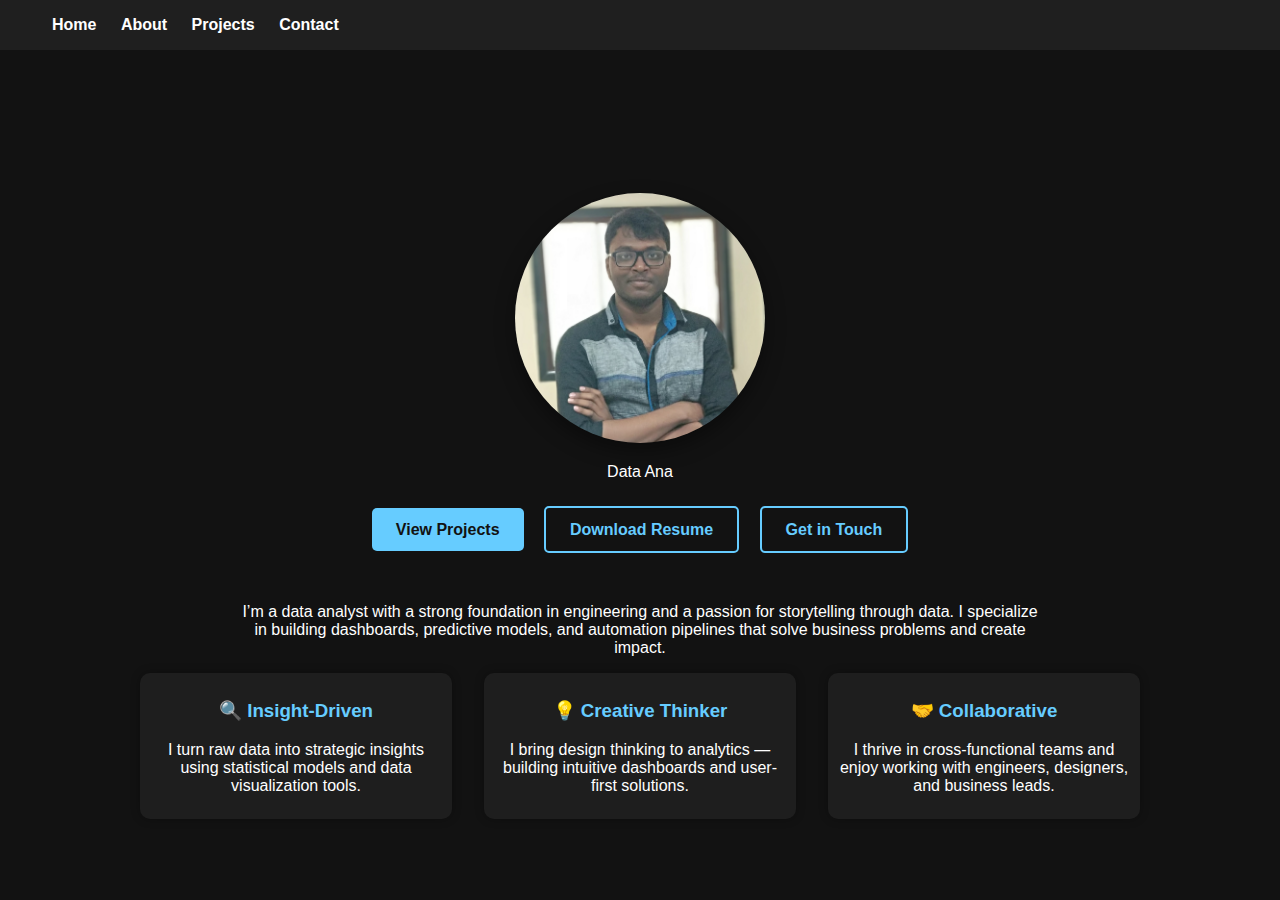
<file: index.html>
<!DOCTYPE html>
<html lang="en">
<head>
  <meta charset="UTF-8" />
  <title>Home – Uday Puvvada</title>
  <meta content="width=device-width, initial-scale=1.0" name="viewport"/>
  <link rel="stylesheet" href="style.css" />
  <style>
     body {
      margin: 0;
      font-family: 'Segoe UI', sans-serif;
      background-color: #121212;
      color: white;
    }

    header {
      background-color: #1f1f1f;
      padding: 1rem 2rem;
      display: flex;
      justify-content: space-between;
      align-items: center;
    }

    nav a {
      color: white;
      text-decoration: none;
      margin-left: 20px;
      font-weight: bold;
      transition: color 0.3s ease;
    }

    nav a:hover {
      color: #66ccff;
    }

    .hero {
      display: flex;
      flex-direction: column;
      justify-content: center;
      align-items: center;
      text-align: center;
      padding: 2rem;
      
    }

    .hero h1 {
      font-size: 3rem;
      margin-bottom: 0.5rem;
    }

    .tagline {
      font-size: 1.2rem;
      color: #66ccff;
    }

    .mission {
      font-size: 1rem;
      max-width: 600px;
      margin: 1rem auto;
      color: #ccc;
    }

    .cta-buttons {
      margin-top: 1.5rem;
    }

    .btn, .btn-outline {
      text-decoration: none;
      padding: 0.8rem 1.5rem;
      border-radius: 5px;
      margin: 0 0.5rem;
      font-weight: bold;
      transition: background 0.3s, color 0.3s;
    }

    .btn {
      background-color: #66ccff;
      color: #121212;
    }

    .btn:hover {
      background-color: #00b4db;
    }

    .btn-outline {
      border: 2px solid #66ccff;
      color: #66ccff;
    }

    .btn-outline:hover {
      background-color: #66ccff;
      color: #121212;
    }

    .intro {
      max-width: 800px;
      margin: 3rem auto;
      padding: 0 2rem;
      text-align: center;
    }

    .highlights {
      display: flex;
      justify-content: space-around;
      flex-wrap: wrap;
      max-width: 1000px;
      margin: -5rem auto;
      padding: 2rem;
      gap: 2rem;
    }

    .highlight-box {
      flex: 1 1 250px;
      background-color: #1e1e1e;
      border-radius: 10px;
      padding: 0.5rem;
      box-shadow: 0 0 10px rgba(0,0,0,0.3);
    }

    .highlight-box h3 {
      color: #66ccff;
    }

    footer {
      text-align: center;
      padding: 2rem;
      color: #888;
      border-top: 1px solid #333;
    }
    .fade-in {
      opacity: 0;
      animation: fadeIn 2s ease-in-out forwards;
    }
    .hero-container {
  display: flex;
  align-items: center;
  justify-content: space-between;
  flex-wrap: wrap;
}

.hero-text {
  flex: 1 1 50%;
}

.hero-img img {
  width: 250px;
  height: 250px;
  border-radius: 50%;
  object-fit: cover;
  box-shadow: 0 8px 20px rgba(0,0,0,0.4);
  margin-top: 1rem;
}

    @keyframes fadeIn {
      to { opacity: 1; }
    }
  </style>
 <style>
   @media (max-width: 768px) {
      nav {
        flex-direction: column;
        align-items: flex-start;
      }
      .hero, .intro, .page-section {
        padding: 1rem;
        flex-direction: column !important;
        text-align: center;
        align-items: center;
      }
       .cta-buttons{
        padding: 1rem;
        flex-direction: column !important;
        text-align: center;
        align-items: center;
        display: flex;
        width: 143px;
      }
      .hero-img img {
        width: 180px !important;
        height: 180px !important;
      }
      .project-card, .skills-grid {
        flex-direction: column !important;
        align-items: center;
        text-align: center;
      }
      .btn, .btn-outline {
        width: 100%;
        margin-bottom: 1rem;
      }
    }
  </style>
</head>
<body>
  <header>
    <nav>
      <a href="index.html">Home</a>
      <a href="about.html">About</a>
      <a href="projects.html">Projects</a>
      <a href="contact.html">Contact</a>
    </nav>
  </header>
  <section class="hero">
    
    <h1 class="fade-in">Hello, I'm Uday Puvvada</h1>
    <div class="hero-img">
      <img src="assets/Uday.jpg" alt="Uday Puvvada" />
    </div>
    <p id="typewriter-text"></p>
    <div class="cta-buttons">
      <a href="projects.html" class="btn">View Projects</a>
      <a href="assets/Uday_Resume.pdf" class="btn-outline" download>Download Resume</a>
      <a href="contact.html" class="btn-outline">Get in Touch</a>
    </div>
    

  <section class="intro">
    <p>I’m a data analyst with a strong foundation in engineering and a passion for storytelling through data. I specialize in building dashboards, predictive models, and automation pipelines that solve business problems and create impact.</p>
  </section>

  <section class="highlights">
    <div class="highlight-box">
      <h3>🔍 Insight-Driven</h3>
      <p>I turn raw data into strategic insights using statistical models and data visualization tools.</p>
    </div>
    <div class="highlight-box">
      <h3>💡 Creative Thinker</h3>
      <p>I bring design thinking to analytics — building intuitive dashboards and user-first solutions.</p>
    </div>
    <div class="highlight-box">
      <h3>🤝 Collaborative</h3>
      <p>I thrive in cross-functional teams and enjoy working with engineers, designers, and business leads.</p>
    </div>
  </section>
</section>

  <script>
    const text = "Data Analyst | Machine Learning Enthusiast | Visual Thinker";
    let i = 0;
    function typeWriter() {
      if (i < text.length) {
        document.getElementById("typewriter-text").innerHTML += text.charAt(i);
        i++;
        setTimeout(typeWriter, 100);
      }
    }
    window.onload = typeWriter;
  </script>
</body>
</html>
</file>
<file: style.css>
body {
  font-family: 'Arial', sans-serif;
  background-color: #121212;
  color: white;
  margin: 0;
  padding: 0;
  scroll-behavior: smooth;
}

header {
  background-color: #1f1f1f;
  padding: 1rem 2rem;
  display: flex;
  justify-content: space-between;
  align-items: center;
}

nav a {
  color: white;
  text-decoration: none;
  margin-left: 20px;
  font-weight: bold;
  transition: color 0.3s ease;
}

nav a:hover {
  color: #66ccff;
}

.hero {

  display: flex;
  justify-content: center;
  align-items: center;
  flex-direction: column;
  text-align: center;
  
}

.page-section {
  padding: 3rem 2rem;
  max-width: 900px;
  margin: auto;
}

h2 {
  font-size: 2rem;
  border-bottom: 2px solid #444;
  padding-bottom: 0.5rem;
  margin-bottom: 1rem;
}

ul {
  padding-left: 1.5rem;
}

input, textarea {
  width: 100%;
  max-width: 500px;
  padding: 0.8em;
  margin-bottom: 1rem;
  border-radius: 4px;
  border: none;
  font-size: 1em;
}

.submit-btn {
  background: linear-gradient(to right, #00b4db, #0083b0);
  color: white;
  border: none;
  padding: 0.8em 1.5em;
  font-size: 1em;
  border-radius: 4px;
  cursor: pointer;
  transition: background 0.3s ease, transform 0.2s ease;
}

.submit-btn:hover {
  background: linear-gradient(to right, #0083b0, #00b4db);
  transform: scale(1.05);
}
</file>
